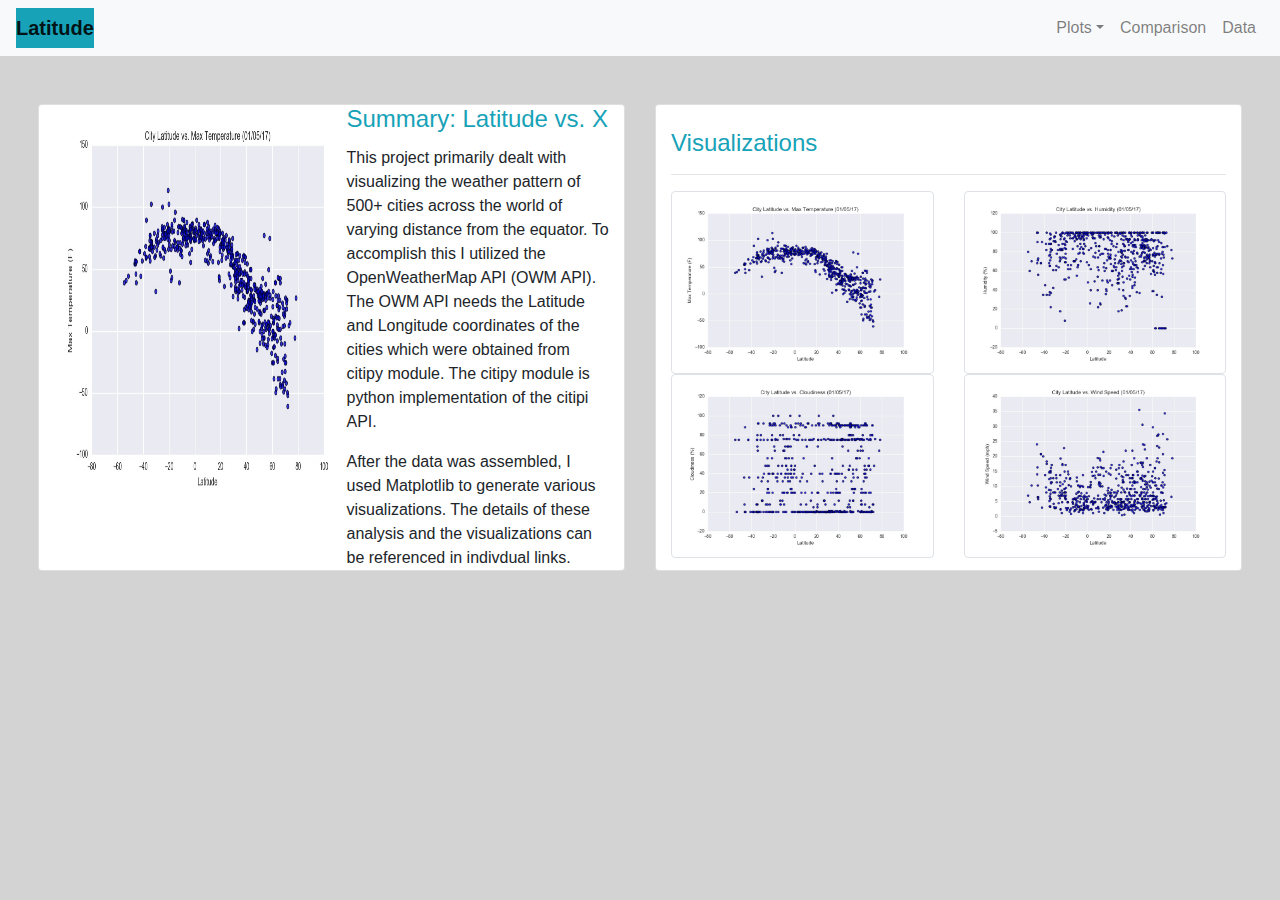
<file: index.html>
<!DOCTYPE html>
<html lang="en">
<head>
  <title>Bootstrap 4 Example</title>
  <meta charset="utf-8">
  <meta name="viewport" content="width=device-width, initial-scale=1">
  <link rel="stylesheet" href="https://maxcdn.bootstrapcdn.com/bootstrap/4.3.1/css/bootstrap.min.css">
  <link rel = "stylesheet" type="text/css" href="css/style.css"
</head>
<body style="background-color:#D3D3D3">
        <nav class="navbar navbar-expand-lg navbar-light  bg-light justify-content-between">

            <div class="navbar-header">    
                <a class="navbar-brand navbar-custom-content bg-info" href="./index.html"><strong>Latitude</strong></a>
                <button class="navbar-toggler" type="button" data-toggle="collapse" data-target="#navbarSupportedContent" aria-controls="navbarSupportedContent" aria-expanded="false" aria-label="Toggle navigation">
                    <span class="navbar-toggler-icon"></span>
                </button>
            </div>
                
            <div class="collapse navbar-collapse" id="navbarSupportedContent">
                <ul class="nav navbar-nav ml-auto">
                    <li class="nav-item dropdown">
                        <a class="nav-link dropdown-toggle" href="#" id="navbardrop" data-toggle="dropdown">Plots</a>
                        <div class="dropdown-menu">
                            <a class="dropdown-item" href="#">Max Temperature</a>
                            <a class="dropdown-item" href="#">Humidity</a>
                            <a class="dropdown-item" href="#">Cloudiness</a>
                            <a class="dropdown-item" href="#">Wind Speed</a>
                        </div>
                    </li>
                    <li class="nav-item">
                        <a class="nav-link" href="./visualization.html">Comparison</a>
                    </li>
                    <li class="nav-item">
                        <a class="nav-link" href="./data.html">Data</a>
                    </li>
                </ul>
            </div>
        </nav>

    <div class="container-fluid">
        <div class = "card-deck mt-5 ml-2 mr-2 mb-5">
            <div class="card">
                <div class = "container">
                    <div class="row clearfix">
                        <div class="col-md-6">
                            <img src="Images/Fig1.jpg"  class = "img-float-left"alt="Landing_Page" style="height: 400px; width: 300px;">
                        </div>
                        <div class="col-md-6">
                            <h4 class="card-title text-info">Summary: Latitude vs. X</h4>
                            <p class="card-text">This project primarily dealt with visualizing the weather pattern of 500+ 
                                cities across the world of varying distance from the equator. To accomplish this 
                                I utilized the OpenWeatherMap API (OWM API). The OWM API needs the 
                                Latitude and Longitude coordinates of the cities which were obtained from citipy module. 
                                The citipy module is python implementation of the citipi API.
                            </p>
                            <p class="card-text">
                                After the data was assembled, I used Matplotlib to generate various visualizations. The details
                                of these analysis and the visualizations can be referenced in indivdual links.
                            </p>
                        </div>
                    </div>
                </div>
            </div>

            <div class = "card">
                <div class="container">
                    <h4 class="card-title text-info mt-4">Visualizations</h4>
                    <hr />
                    <div class="row">
                        <div class="col-md-6">
                            <img src="Images/Fig1.jpg" class="img-thumbnail">
                        </div>
                        <div class="col-md-6">
                            <img src="Images/Fig2.jpg" class="img-thumbnail">
                        </div>    
                    </div>
                    <div class="row">
                        <div class="col-md-6">
                            <img src="Images/Fig3.jpg" class="img-thumbnail">
                        </div>
                        <div class="col-md-6">
                            <img src="Images/Fig4.jpg" class="img-thumbnail">
                        </div>
                    </div>
                </div>
            </div>


        </div>
    </div>
    <script src="https://ajax.googleapis.com/ajax/libs/jquery/3.4.1/jquery.min.js"></script>
    <script src="https://cdnjs.cloudflare.com/ajax/libs/popper.js/1.14.7/umd/popper.min.js"></script>
    <script src="https://maxcdn.bootstrapcdn.com/bootstrap/4.3.1/js/bootstrap.min.js"></script>  
</body>
</html>
</file>
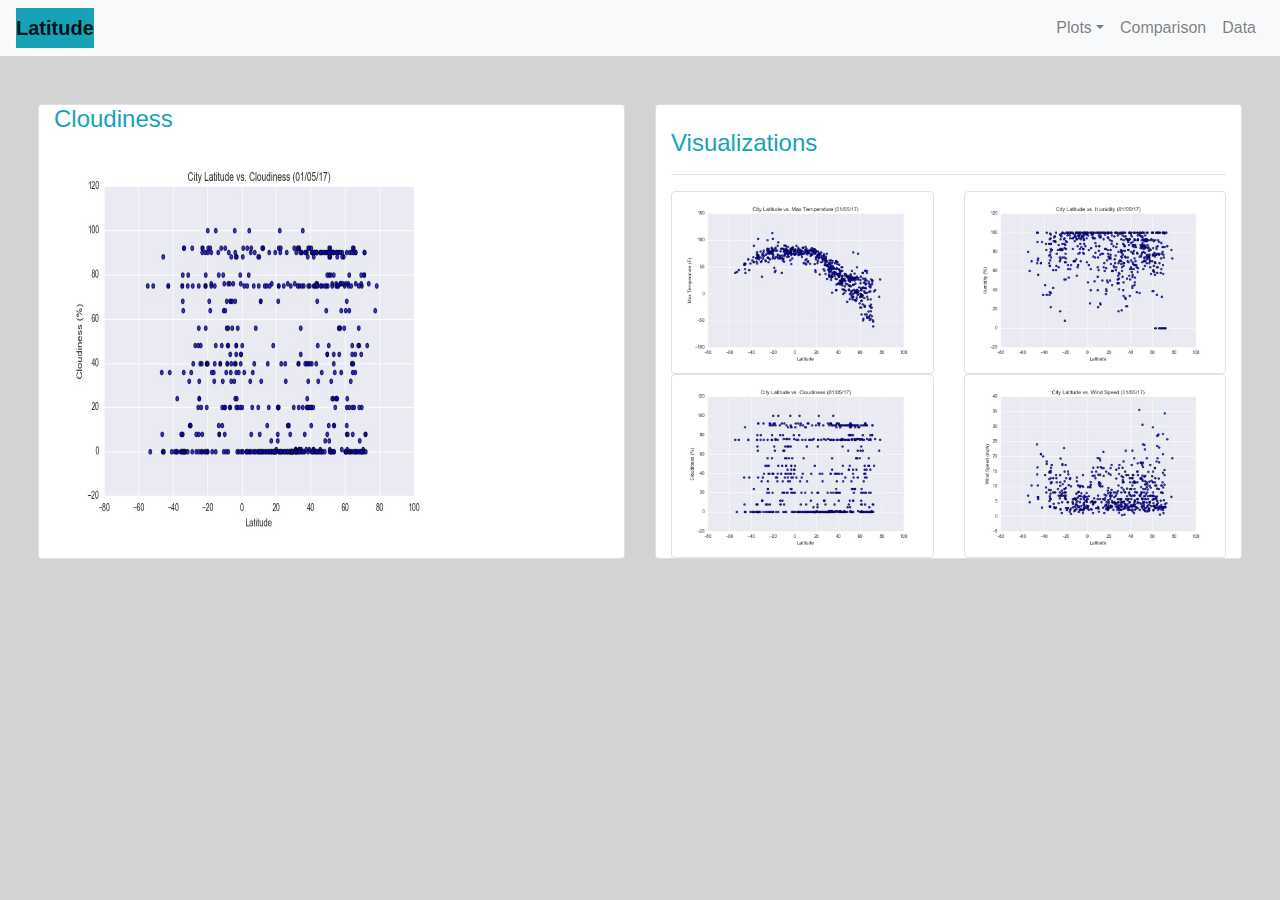
<file: cloudiness.html>
<!DOCTYPE html>
<html lang="en">
<head>
  <title>Bootstrap 4 Example</title>
  <meta charset="utf-8">
  <meta name="viewport" content="width=device-width, initial-scale=1">
  <link rel="stylesheet" href="https://maxcdn.bootstrapcdn.com/bootstrap/4.3.1/css/bootstrap.min.css">
  <link rel = "stylesheet" type="text/css" href="css/style.css"
</head>
<body style="background-color:#D3D3D3">
        <nav class="navbar navbar-expand-lg navbar-light  bg-light justify-content-between">

            <div class="navbar-header">    
                <a class="navbar-brand navbar-custom-content bg-info" href="./index.html"><strong>Latitude</strong></a>
                <button class="navbar-toggler" type="button" data-toggle="collapse" data-target="#navbarSupportedContent" aria-controls="navbarSupportedContent" aria-expanded="false" aria-label="Toggle navigation">
                    <span class="navbar-toggler-icon"></span>
                </button>
            </div>
                
            <div class="collapse navbar-collapse" id="navbarSupportedContent">
                <ul class="nav navbar-nav ml-auto">
                    <li class="nav-item dropdown">
                        <a class="nav-link dropdown-toggle" href="#" id="navbardrop" data-toggle="dropdown">Plots</a>
                        <div class="dropdown-menu">
                            <a class="dropdown-item" href="./maxtemp.html">Max Temperature</a>
                            <a class="dropdown-item" href="./humidity.html">Humidity</a>
                            <a class="dropdown-item" href="./cloudiness.html">Cloudiness</a>
                            <a class="dropdown-item" href="./windspeed.html">Wind Speed</a>
                        </div>
                    </li>
                    <li class="nav-item">
                        <a class="nav-link" href="./visualization.html">Comparison</a>
                    </li>
                    <li class="nav-item">
                        <a class="nav-link" href="./data.html">Data</a>
                    </li>
                </ul>
            </div>
        </nav>

    <div class="container-fluid">
        <div class = "card-deck mt-5 ml-2 mr-2 mb-5">
            <div class="card">
                <div class = "container">
                    <div class="row">
                        <div class="col-sm-12">
                            <h4 class="card-title text-info">Cloudiness</h4>
                            <img src="Images/Fig3.jpg"  class = "img-float-left"alt="Landing_Page" style="width:400px; height: 400px;">
                            <p>
                            </p>
                        </div>
                    </div>
                </div>
            </div>

            <div class = "card">
                <div class="container">
                    <h4 class="card-title text-info mt-4">Visualizations</h4>
                    <hr />
                    <div class="row">
                        <div class="col-md-6">
                            <img src="Images/Fig1.jpg" class="img-thumbnail">
                        </div>
                        <div class="col-md-6">
                            <img src="Images/Fig2.jpg" class="img-thumbnail">
                        </div>    
                    </div>
                    <div class="row">
                        <div class="col-md-6">
                            <img src="Images/Fig3.jpg" class="img-thumbnail">
                        </div>
                        <div class="col-md-6">
                            <img src="Images/Fig4.jpg" class="img-thumbnail">
                        </div>
                    </div>
                </div>
            </div>


        </div>
    </div>
    <script src="https://ajax.googleapis.com/ajax/libs/jquery/3.4.1/jquery.min.js"></script>
    <script src="https://cdnjs.cloudflare.com/ajax/libs/popper.js/1.14.7/umd/popper.min.js"></script>
    <script src="https://maxcdn.bootstrapcdn.com/bootstrap/4.3.1/js/bootstrap.min.js"></script>  
</body>
</html>
</file>
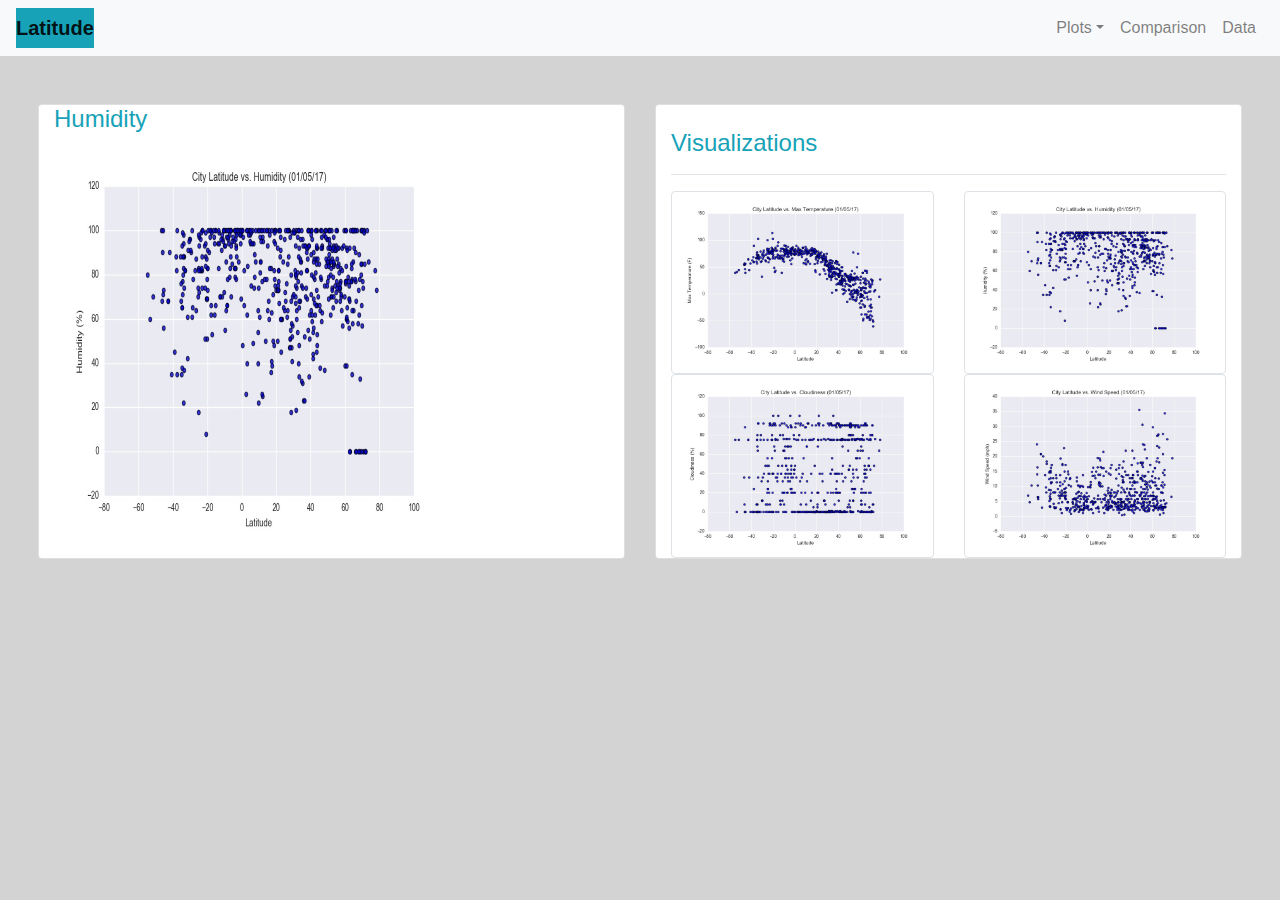
<file: humidity.html>
<!DOCTYPE html>
<html lang="en">
<head>
  <title>Bootstrap 4 Example</title>
  <meta charset="utf-8">
  <meta name="viewport" content="width=device-width, initial-scale=1">
  <link rel="stylesheet" href="https://maxcdn.bootstrapcdn.com/bootstrap/4.3.1/css/bootstrap.min.css">
  <link rel = "stylesheet" type="text/css" href="css/style.css"
</head>
<body style="background-color:#D3D3D3">
        <nav class="navbar navbar-expand-lg navbar-light  bg-light justify-content-between">

            <div class="navbar-header">    
                <a class="navbar-brand navbar-custom-content bg-info" href="./index.html"><strong>Latitude</strong></a>
                <button class="navbar-toggler" type="button" data-toggle="collapse" data-target="#navbarSupportedContent" aria-controls="navbarSupportedContent" aria-expanded="false" aria-label="Toggle navigation">
                    <span class="navbar-toggler-icon"></span>
                </button>
            </div>
                
            <div class="collapse navbar-collapse" id="navbarSupportedContent">
                <ul class="nav navbar-nav ml-auto">
                    <li class="nav-item dropdown">
                        <a class="nav-link dropdown-toggle" href="#" id="navbardrop" data-toggle="dropdown">Plots</a>
                        <div class="dropdown-menu">
                            <a class="dropdown-item" href="./maxtemp.html">Max Temperature</a>
                            <a class="dropdown-item" href="./humidity.html">Humidity</a>
                            <a class="dropdown-item" href="./cloudiness.html">Cloudiness</a>
                            <a class="dropdown-item" href="./windspeed.html">Wind Speed</a>
                        </div>
                    </li>
                    <li class="nav-item">
                        <a class="nav-link" href="./visualization.html">Comparison</a>
                    </li>
                    <li class="nav-item">
                        <a class="nav-link" href="./data.html">Data</a>
                    </li>
                </ul>
            </div>
        </nav>

    <div class="container-fluid">
        <div class = "card-deck mt-5 ml-2 mr-2 mb-5">
            <div class="card">
                <div class = "container">
                    <div class="row">
                        <div class="col-sm-12">
                            <h4 class="card-title text-info">Humidity</h4>
                            <img src="Images/Fig2.jpg"  class = "img-float-left"alt="Landing_Page" style="width:400px; height: 400px;">
                            <p>
                            </p>
                        </div>
                    </div>
                </div>
            </div>

            <div class = "card">
                <div class="container">
                    <h4 class="card-title text-info mt-4">Visualizations</h4>
                    <hr />
                    <div class="row">
                        <div class="col-md-6">
                            <img src="Images/Fig1.jpg" class="img-thumbnail">
                        </div>
                        <div class="col-md-6">
                            <img src="Images/Fig2.jpg" class="img-thumbnail">
                        </div>    
                    </div>
                    <div class="row">
                        <div class="col-md-6">
                            <img src="Images/Fig3.jpg" class="img-thumbnail">
                        </div>
                        <div class="col-md-6">
                            <img src="Images/Fig4.jpg" class="img-thumbnail">
                        </div>
                    </div>
                </div>
            </div>


        </div>
    </div>
    <script src="https://ajax.googleapis.com/ajax/libs/jquery/3.4.1/jquery.min.js"></script>
    <script src="https://cdnjs.cloudflare.com/ajax/libs/popper.js/1.14.7/umd/popper.min.js"></script>
    <script src="https://maxcdn.bootstrapcdn.com/bootstrap/4.3.1/js/bootstrap.min.js"></script>  
</body>
</html>
</file>
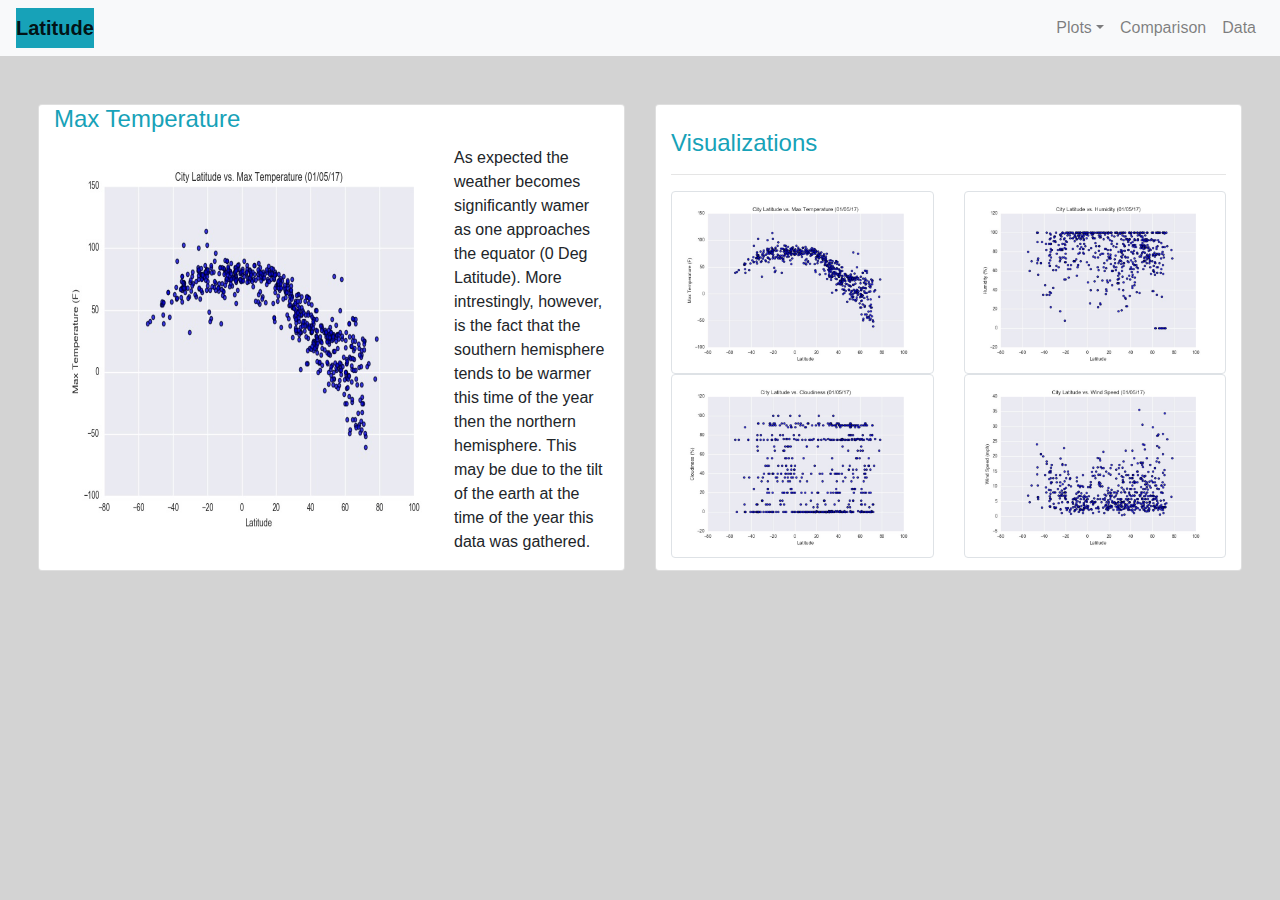
<file: maxtemp.html>
<!DOCTYPE html>
<html lang="en">
<head>
  <title>Bootstrap 4 Example</title>
  <meta charset="utf-8">
  <meta name="viewport" content="width=device-width, initial-scale=1">
  <link rel="stylesheet" href="https://maxcdn.bootstrapcdn.com/bootstrap/4.3.1/css/bootstrap.min.css">
  <link rel = "stylesheet" type="text/css" href="css/style.css"
</head>
<body style="background-color:#D3D3D3">
        <nav class="navbar navbar-expand-lg navbar-light  bg-light justify-content-between">

            <div class="navbar-header">    
                <a class="navbar-brand navbar-custom-content bg-info" href="./index.html"><strong>Latitude</strong></a>
                <button class="navbar-toggler" type="button" data-toggle="collapse" data-target="#navbarSupportedContent" aria-controls="navbarSupportedContent" aria-expanded="false" aria-label="Toggle navigation">
                    <span class="navbar-toggler-icon"></span>
                </button>
            </div>
                
            <div class="collapse navbar-collapse" id="navbarSupportedContent">
                <ul class="nav navbar-nav ml-auto">
                    <li class="nav-item dropdown">
                        <a class="nav-link dropdown-toggle" href="#" id="navbardrop" data-toggle="dropdown">Plots</a>
                        <div class="dropdown-menu">
                            <a class="dropdown-item" href="./maxtemp.html">Max Temperature</a>
                            <a class="dropdown-item" href="./humidity.html">Humidity</a>
                            <a class="dropdown-item" href="./cloudiness.html">Cloudiness</a>
                            <a class="dropdown-item" href="./windspeed.html">Wind Speed</a>
                        </div>
                    </li>
                    <li class="nav-item">
                        <a class="nav-link" href="./visualization.html">Comparison</a>
                    </li>
                    <li class="nav-item">
                        <a class="nav-link" href="./data.html">Data</a>
                    </li>
                </ul>
            </div>
        </nav>

    <div class="container-fluid">
        <div class = "card-deck mt-5 ml-2 mr-2 mb-5">
            <div class="card">
                <div class = "container">
                    <div class="row">
                        <div class="col-sm-12">
                            <h4 class="card-title text-info">Max Temperature</h4>
                            <img src="Images/Fig1.jpg"  class = "img-float-left"alt="Landing_Page" style="width:400px; height: 400px;">
                            <p>As expected the weather becomes significantly wamer as one approaches 
                                the equator (0 Deg Latitude). More intrestingly, however, is the fact that the 
                                southern hemisphere tends to be warmer this time of the year then the northern hemisphere.
                                This may be due to the tilt of the earth at the time of the year this data was gathered.
                            </p>
                        </div>
                    </div>
                </div>
            </div>

            <div class = "card">
                <div class="container">
                    <h4 class="card-title text-info mt-4">Visualizations</h4>
                    <hr />
                    <div class="row">
                        <div class="col-md-6">
                            <img src="Images/Fig1.jpg" class="img-thumbnail">
                        </div>
                        <div class="col-md-6">
                            <img src="Images/Fig2.jpg" class="img-thumbnail">
                        </div>    
                    </div>
                    <div class="row">
                        <div class="col-md-6">
                            <img src="Images/Fig3.jpg" class="img-thumbnail">
                        </div>
                        <div class="col-md-6">
                            <img src="Images/Fig4.jpg" class="img-thumbnail">
                        </div>
                    </div>
                </div>
            </div>


        </div>
    </div>
    <script src="https://ajax.googleapis.com/ajax/libs/jquery/3.4.1/jquery.min.js"></script>
    <script src="https://cdnjs.cloudflare.com/ajax/libs/popper.js/1.14.7/umd/popper.min.js"></script>
    <script src="https://maxcdn.bootstrapcdn.com/bootstrap/4.3.1/js/bootstrap.min.js"></script>  
</body>
</html>
</file>
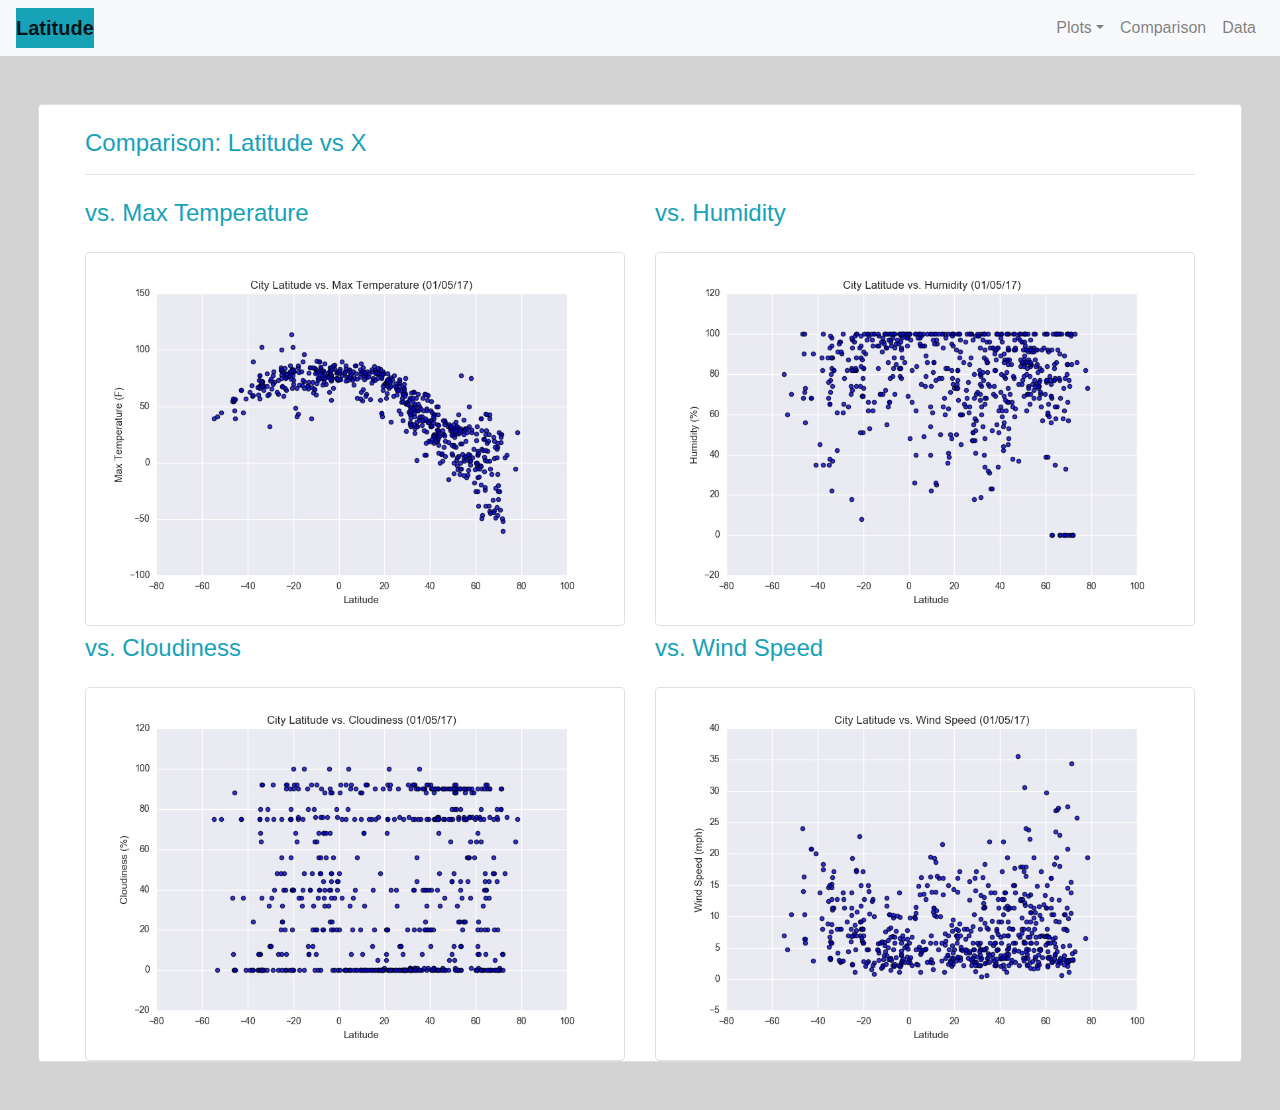
<file: visualization.html>
<!DOCTYPE html>
<html lang="en">
<head>
  <title>Bootstrap 4 Example</title>
  <meta charset="utf-8">
  <meta name="viewport" content="width=device-width, initial-scale=1">
  <link rel="stylesheet" href="https://maxcdn.bootstrapcdn.com/bootstrap/4.3.1/css/bootstrap.min.css">
  <link rel = "stylesheet" type="text/css" href="css/style.css"
</head>
<body style="background-color:#D3D3D3">
        <nav class="navbar navbar-expand-lg navbar-light  bg-light justify-content-between">

            <div class="navbar-header">    
                <a class="navbar-brand navbar-custom-content bg-info" href="./index.html"><strong>Latitude</strong></a>
                <button class="navbar-toggler" type="button" data-toggle="collapse" data-target="#navbarSupportedContent" aria-controls="navbarSupportedContent" aria-expanded="false" aria-label="Toggle navigation">
                    <span class="navbar-toggler-icon"></span>
                </button>
            </div>
                
            <div class="collapse navbar-collapse" id="navbarSupportedContent">
                <ul class="nav navbar-nav ml-auto">
                    <li class="nav-item dropdown">
                        <a class="nav-link dropdown-toggle" href="#" id="navbardrop" data-toggle="dropdown">Plots</a>
                        <div class="dropdown-menu">
                            <a class="dropdown-item" href="./maxtemp.html">Max Temperature</a>
                            <a class="dropdown-item" href="./humidity.html">Humidity</a>
                            <a class="dropdown-item" href="./cloudiness.html">Cloudiness</a>
                            <a class="dropdown-item" href="./windspeed.html">Wind Speed</a>
                        </div>
                    </li>
                    <li class="nav-item">
                        <a class="nav-link" href="./visualization.html">Comparison</a>
                    </li>
                    <li class="nav-item">
                        <a class="nav-link" href="./data.html">Data</a>
                    </li>
                </ul>
            </div>
        </nav>

    <div class="container-fluid">
        <div class = "card-deck mt-5 ml-2 mr-2 mb-5">
            <div class = "card">
                <div class="container">
                    <h4 class="card-title text-info mt-4">Comparison: Latitude vs X</h4>
                    <hr />
                    <div class="row">
                        <div class="col-md-6">
                            <h4 class="text-info mt-2 mb-4">vs. Max Temperature</h4>
                            <img src="Images/Fig1.jpg" class="img-thumbnail">
                        </div>
                        <div class="col-md-6">
                            <h4 class="text-info mt-2 mb-4">vs. Humidity</h4>
                            <img src="Images/Fig2.jpg" class="img-thumbnail">
                        </div>    
                    </div>
                    <div class="row">
                        <div class="col-md-6">
                            <h4 class="text-info mt-2 mb-4">vs. Cloudiness</h4>
                            <img src="Images/Fig3.jpg" class="img-thumbnail">
                        </div>
                        <div class="col-md-6">
                            <h4 class="text-info mt-2 mb-4">vs. Wind Speed</h4>
                            <img src="Images/Fig4.jpg" class="img-thumbnail">
                        </div>
                    </div>
                </div>
            </div>


        </div>
    </div>
    <script src="https://ajax.googleapis.com/ajax/libs/jquery/3.4.1/jquery.min.js"></script>
    <script src="https://cdnjs.cloudflare.com/ajax/libs/popper.js/1.14.7/umd/popper.min.js"></script>
    <script src="https://maxcdn.bootstrapcdn.com/bootstrap/4.3.1/js/bootstrap.min.js"></script>  
</body>
</html>
</file>
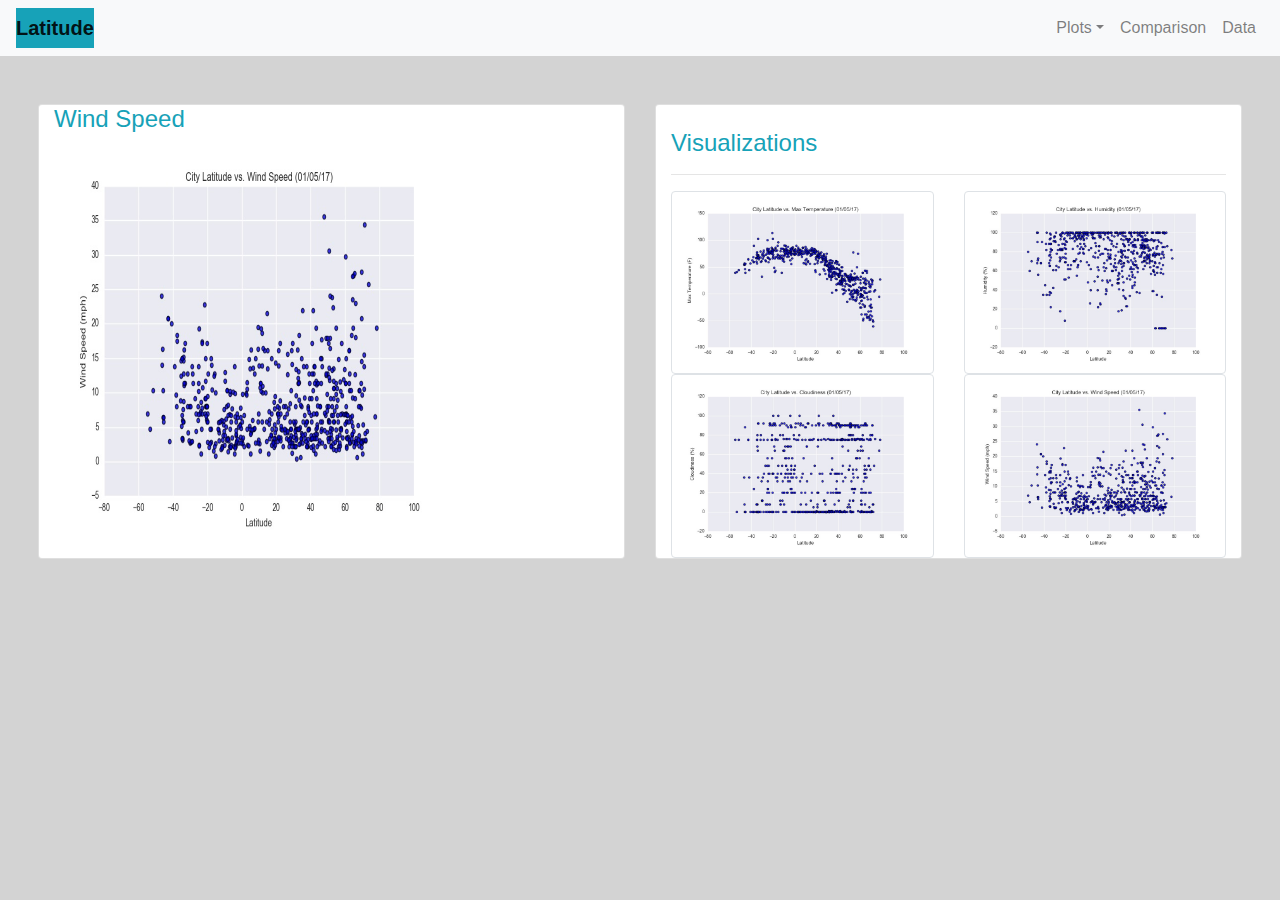
<file: windspeed.html>
<!DOCTYPE html>
<html lang="en">
<head>
  <title>Bootstrap 4 Example</title>
  <meta charset="utf-8">
  <meta name="viewport" content="width=device-width, initial-scale=1">
  <link rel="stylesheet" href="https://maxcdn.bootstrapcdn.com/bootstrap/4.3.1/css/bootstrap.min.css">
  <link rel = "stylesheet" type="text/css" href="css/style.css"
</head>
<body style="background-color:#D3D3D3">
        <nav class="navbar navbar-expand-lg navbar-light  bg-light justify-content-between">

            <div class="navbar-header">    
                <a class="navbar-brand navbar-custom-content bg-info" href="./index.html"><strong>Latitude</strong></a>
                <button class="navbar-toggler" type="button" data-toggle="collapse" data-target="#navbarSupportedContent" aria-controls="navbarSupportedContent" aria-expanded="false" aria-label="Toggle navigation">
                    <span class="navbar-toggler-icon"></span>
                </button>
            </div>
                
            <div class="collapse navbar-collapse" id="navbarSupportedContent">
                <ul class="nav navbar-nav ml-auto">
                    <li class="nav-item dropdown">
                        <a class="nav-link dropdown-toggle" href="#" id="navbardrop" data-toggle="dropdown">Plots</a>
                        <div class="dropdown-menu">
                            <a class="dropdown-item" href="./maxtemp.html">Max Temperature</a>
                            <a class="dropdown-item" href="./humidity.html">Humidity</a>
                            <a class="dropdown-item" href="./cloudiness.html">Cloudiness</a>
                            <a class="dropdown-item" href="./windspeed.html">Wind Speed</a>
                        </div>
                    </li>
                    <li class="nav-item">
                        <a class="nav-link" href="./visualization.html">Comparison</a>
                    </li>
                    <li class="nav-item">
                        <a class="nav-link" href="./data.html">Data</a>
                    </li>
                </ul>
            </div>
        </nav>

    <div class="container-fluid">
        <div class = "card-deck mt-5 ml-2 mr-2 mb-5">
            <div class="card">
                <div class = "container">
                    <div class="row">
                        <div class="col-sm-12">
                            <h4 class="card-title text-info">Wind Speed</h4>
                            <img src="Images/Fig4.jpg"  class = "img-float-left"alt="Landing_Page" style="width:400px; height: 400px;">
                            <p>
                            </p>
                        </div>
                    </div>
                </div>
            </div>

            <div class = "card">
                <div class="container">
                    <h4 class="card-title text-info mt-4">Visualizations</h4>
                    <hr />
                    <div class="row">
                        <div class="col-md-6">
                            <img src="Images/Fig1.jpg" class="img-thumbnail">
                        </div>
                        <div class="col-md-6">
                            <img src="Images/Fig2.jpg" class="img-thumbnail">
                        </div>    
                    </div>
                    <div class="row">
                        <div class="col-md-6">
                            <img src="Images/Fig3.jpg" class="img-thumbnail">
                        </div>
                        <div class="col-md-6">
                            <img src="Images/Fig4.jpg" class="img-thumbnail">
                        </div>
                    </div>
                </div>
            </div>


        </div>
    </div>
    <script src="https://ajax.googleapis.com/ajax/libs/jquery/3.4.1/jquery.min.js"></script>
    <script src="https://cdnjs.cloudflare.com/ajax/libs/popper.js/1.14.7/umd/popper.min.js"></script>
    <script src="https://maxcdn.bootstrapcdn.com/bootstrap/4.3.1/js/bootstrap.min.js"></script>  
</body>
</html>
</file>
<file: css/style.css>
.navbar-custom-content{
    background-color: #21B6A8;
}

.clearfix:after {
    content: "";
    clear: both;
    display: table;
  }

.img-float-left{
    float:left;
}
</file>
